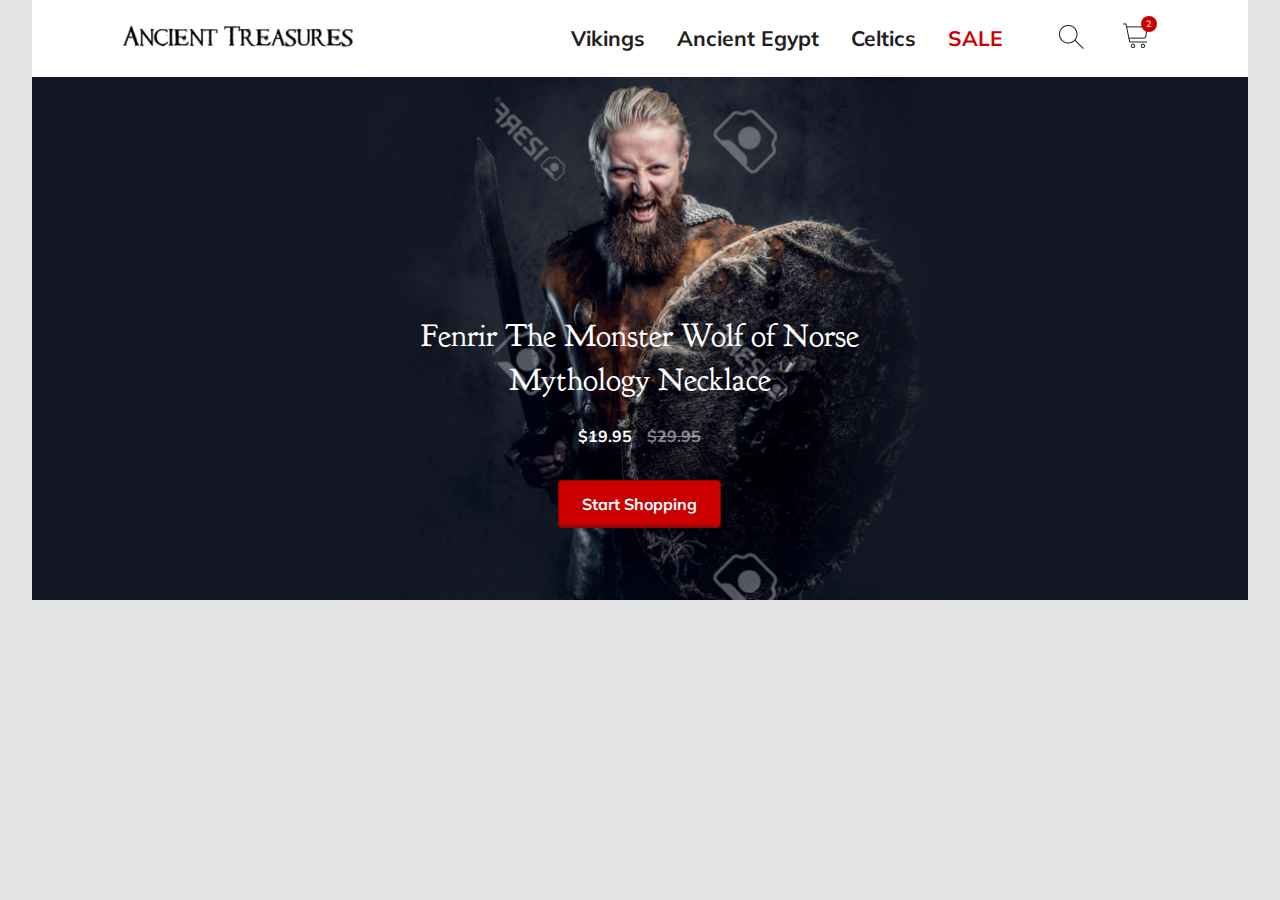
<file: Ancient Treasures/index.html>
<!DOCTYPE html>
	<html lang="en">
	<head>
		<meta charset="UTF-8">
		<meta name="viewport" content="width=device-width, initial-scale=1.0">
		<title>Ancient Treasures</title>
		<link rel="stylesheet" href="css/style.css">
		<link rel="preconnect" href="https://fonts.gstatic.com">
		<link href="https://fonts.googleapis.com/css2?family=Goudy+Bookletter+1911&family=Mulish:wght@400;700&display=swap" rel="stylesheet">
	</head>
	<body>
		<div class="wraper">
			<header class="header">
				<div class="header__body">
					<div class="menu_burger">
						<span></span>
					</div>
					<div class="header__logo">
						<a href="#">
							<img src="img/logo.png" alt="logo">
						</a>
					</div>
					<nav class="menu">
						<ul class="menu__list">
							<li class="menu__item menu__item1"><a href="#" class="menu__link">Vikings</a></li>
							<li class="menu__item menu__item2"><a href="#" class="menu__link">Ancient Egypt</a></li>
							<li class="menu__item menu__item3"><a href="#" class="menu__link">Celtics</a></li>
							<li class="menu__item menu__item4"><a href="#" class="menu__link"><span>Sale</span></a></li>
							<li class="menu__item menu__item_search" class="menu__link"><a href="search.html"> <input type="text" placeholder="Type your search" class="menu__item_input"><img src="img/search_img.png" alt="search"></a></li>
						</ul>
					</nav>
					<div class="card" id="card">
						<div class="card__body">
							<div class="card__look">
								<a href="#">
									<img src="img/card_img.png" alt="card">
								</a>
							</div>
							<div class="card__item">
								<div class="card__quantity">
									<span class="quantity">2</span>
								</div>
							</div>
						</div>
					</div>
				</div>
			</header>
			<main>
				<section>
					
					<div class="container">
						<div class="content">
							<div class="main_text">
								<h1>Fenrir The Monster Wolf of Norse Mythology Necklace</h1>
							</div>
							<div class="prices" id="prices">
								<div class="price__new" id="price__new">$19.95</div>
								<div class="price__ald" id="price__ald">$29.95</div>
							</div>
							<div class="Start_Shopping">
								<a href="#">Start Shopping</a>
							</div>
						</div>
					</div>
					
				</section>
					<section class="card__popap">
						<div class="card__popap_body">
							<div class="card__popap_container">
								<div class="card__popap_header">
									<div class="card__popap_header__text">
										Cart (<span class="quantity">2</span> items)
									</div>
									<div class="card__popap_header__close">
										<span></span>
									</div>
								</div>
								<div class="card__popap_content">
							
								</div>
								<div class="card__popap_footer">
									<div class="card__popap_footer__Subtotal">
										<div class="card__popap_footer__text">Subtotal</div>
										<div class="card__popap_footer__value">$<span class="total_value">144.95</span></div>
									</div>
									<div class="card__popap_footer__btm">
										<input type="submit" value="View cart" class="footer__View_btm"><input type="submit" value="Proceed to checkout" class="footer__PrCh_btm">
									</div>
								</div>
							</div>
						</div>
					</section>
			</main>
		</div>
		<script src="js/script.js"></script>
	</body>
	</html>
</file>
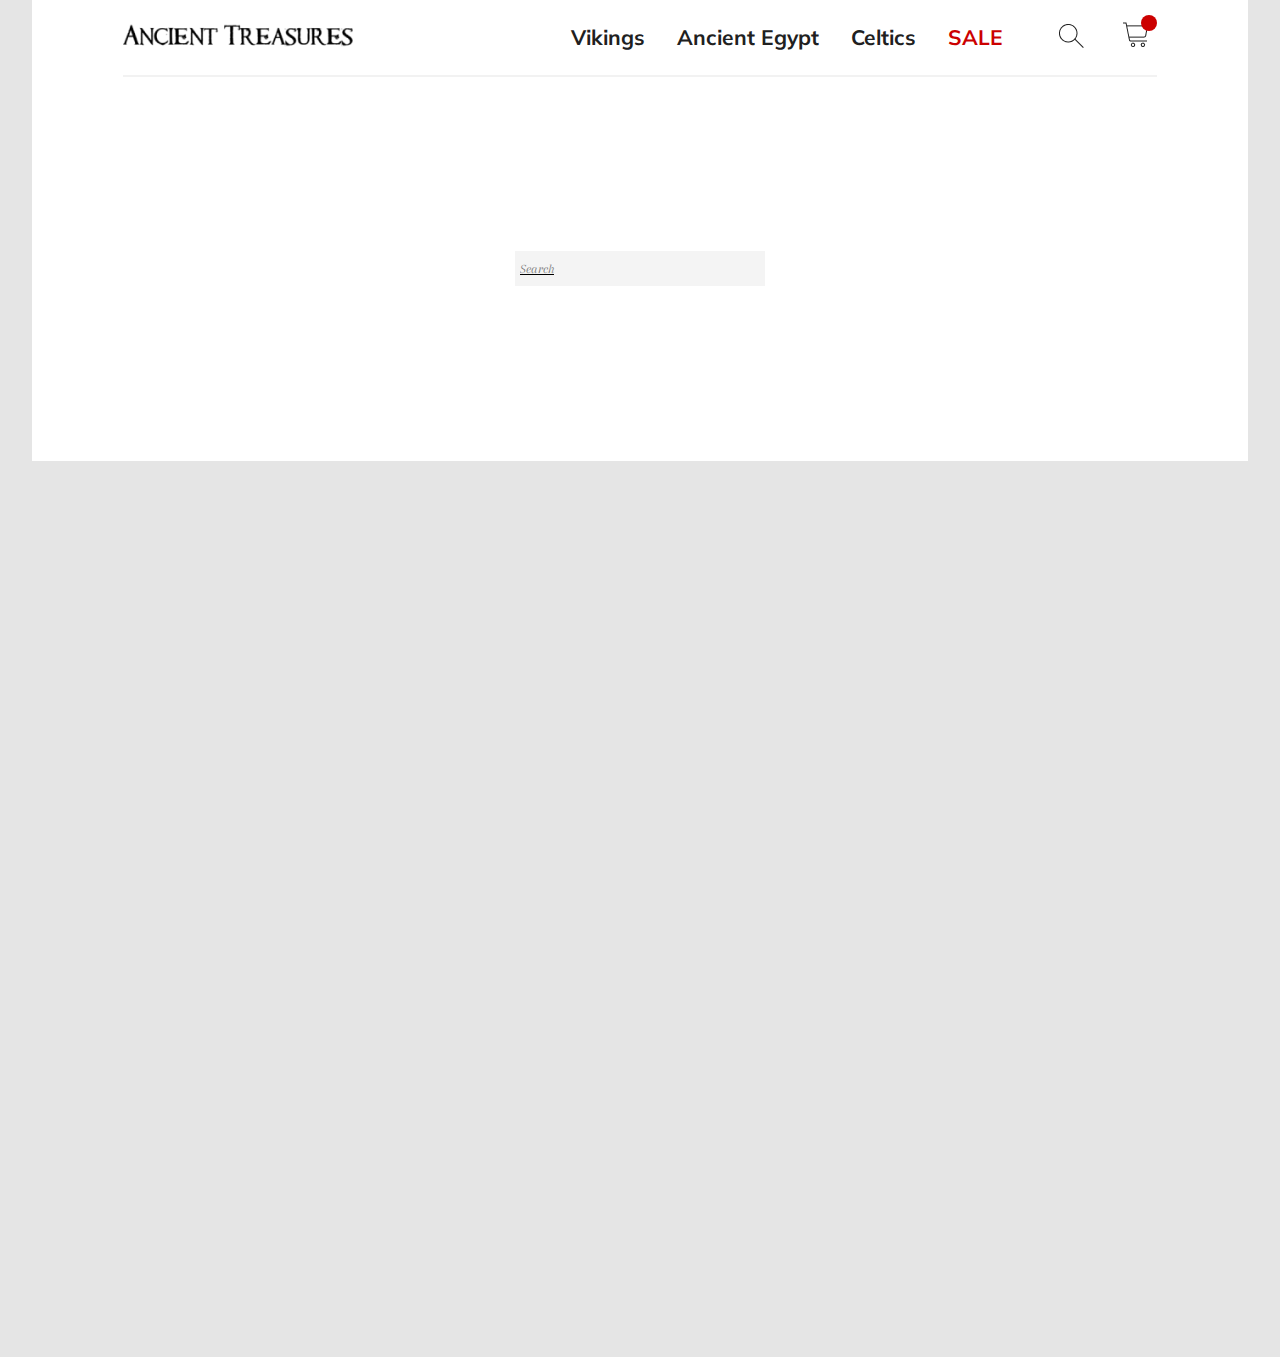
<file: Ancient Treasures/search.html>
<!DOCTYPE html>
	<html lang="en">
	<head>
		<meta charset="UTF-8">
		<meta name="viewport" content="width=device-width, initial-scale=1.0">
		<title>Search</title>
		<link rel="stylesheet" href="css/style_searh.css">
		<link rel="preconnect" href="https://fonts.gstatic.com">
		<link href="https://fonts.googleapis.com/css2?family=Goudy+Bookletter+1911&family=Mulish:wght@400;700&display=swap" rel="stylesheet">
		<link href="https://fonts.googleapis.com/css2?family=Arapey:ital@1&display=swap" rel="stylesheet">
	</head>
	<body>
		<div class="wraper">
			<header class="header">
				<div class="header__body">
					<div class="menu_burger">
						<span></span>
					</div>
					<div class="header__logo">
						<a href="index.html">
							<img src="img/logo.png" alt="logo">
						</a>
					</div>
					<nav class="menu">
						<ul class="menu__list">
							<li class="menu__item menu__item1"><a href="#" class="menu__link">Vikings</a></li>
							<li class="menu__item menu__item2"><a href="#" class="menu__link">Ancient Egypt</a></li>
							<li class="menu__item menu__item3"><a href="#" class="menu__link">Celtics</a></li>
							<li class="menu__item menu__item4"><a href="#" class="menu__link"><span>Sale</span></a></li>
							<li class="menu__item menu__item_search" class="menu__link"><a href="#"> <input type="text" placeholder="Type your search" class="menu__item_input"><img src="img/search_img.png" alt="search"></a></li>
						</ul>
					</nav>
					<div class="card" id="card">
						<div class="card__body">
							<div class="card__look">
								<a href="#">
									<img src="img/card_img.png" alt="card">
								</a>
							</div>
							<div class="card__item">
								<div class="card__quantity">
									<span class="quantity"></span>
								</div>
							</div>
						</div>
					</div>
				</div>
			</header>
			<main>
				<section>
					
					<div class="container">
						<div class="content">
							<form action="#" class="form_search">
								<input type="text" class="input_sch" placeholder="Search">
								
							</form>
						</div>
					</div>
					<ul class="gallery">
						<li class="gallery__item">
							<div class="gallery__link">
								<div class="gallery__icon"><img src="img/Rectangle 2.png" alt=""></div>
								<div class="gallery__body">
									<div class="preview__gallery">
										<a href="cards/card1.html">
										Handmade Stainless Steel Massive Wolf Chain with Odin’s Protection Charm - 50cm / 20in
										</a>
									</div>
									<div class="sale__gallery">
										$19.95    <span>$29.95</span>
									</div>
									<div class="btm__gallery">
										<input type="button" value="-" class="btm_primary_regular minus" onclick="m()">
										<input type="text" value="" class="btm_primary_regular__value">
										<input type="button" value="+" class="btm_primary_regular plus" onclick="p()">
									</div>
								</div>
							</div>
						</li><li class="gallery__item">
							<div class="gallery__link">
								<div class="gallery__icon"><img src="img/Rectangle 2.3.png" alt=""></div>
								<div class="gallery__body">
									<div class="preview__gallery">
										<a href="#">
										Handmade Massive Stainless Steel Wolf Head Necklace with Nordic Wolf Pendant - 50cm / 20in
										</a>
									</div>
									<div class="sale__gallery">
										$19.95    <span>$29.95</span>
									</div>
									<div class="btm__gallery">
										<input type="button" value="-" class="btm_primary_regular minus" onclick="m()">
										<input type="text" value="" class="btm_primary_regular__value">
										<input type="button" value="+" class="btm_primary_regular plus" onclick="p()">
									</div>
								</div>
							</div>
						</li>
						<li class="gallery__item">
							<div class="gallery__link">
								<div class="gallery__icon"><img src="img/Rectangle 2.4.png" alt=""></div>
								<div class="gallery__body">
									<div class="preview__gallery">
										<a href="#">
										Kinf Chain Wolf Head Viking Bracelet - 19cm / 7.4in
										</a>
									</div>
									<div class="sale__gallery">
										$19.95    <span>$29.95</span>
									</div>
									<div class="btm__gallery">
										<input type="button" value="-" class="btm_primary_regular minus" onclick="m()">
										<input type="text" value="" class="btm_primary_regular__value">
										<input type="button" value="+" class="btm_primary_regular plus" onclick="p()">
									</div>
								</div>
							</div>
						</li>
						
				</ul>		
				</section>
					<section class="card__popap">
						<div class="card__popap_body">
							<div class="card__popap_container">
								<div class="card__popap_header">
									<div class="card__popap_header__text">
										Cart (<span class="quantity">2</span> items)
									</div>
									<div class="card__popap_header__close">
										<span></span>
									</div>
								</div>
								<div class="card__popap_content">
							
								</div>
								<div class="card__popap_footer">
									<div class="card__popap_footer__Subtotal">
										<div class="card__popap_footer__text">Subtotal</div>
										<div class="card__popap_footer__value">$<span class="total_value">144.95</span></div>
									</div>
									<div class="card__popap_footer__btm">
										<input type="submit" value="View cart" class="footer__View_btm"><input type="submit" value="Proceed to checkout" class="footer__PrCh_btm">
									</div>
								</div>
							</div>
						</div>
					</section>
			</main>
		</div>
		<script src="js/script.js"></script>
		<script src="js/search.js"></script>
	</body>
	</html>
</file>
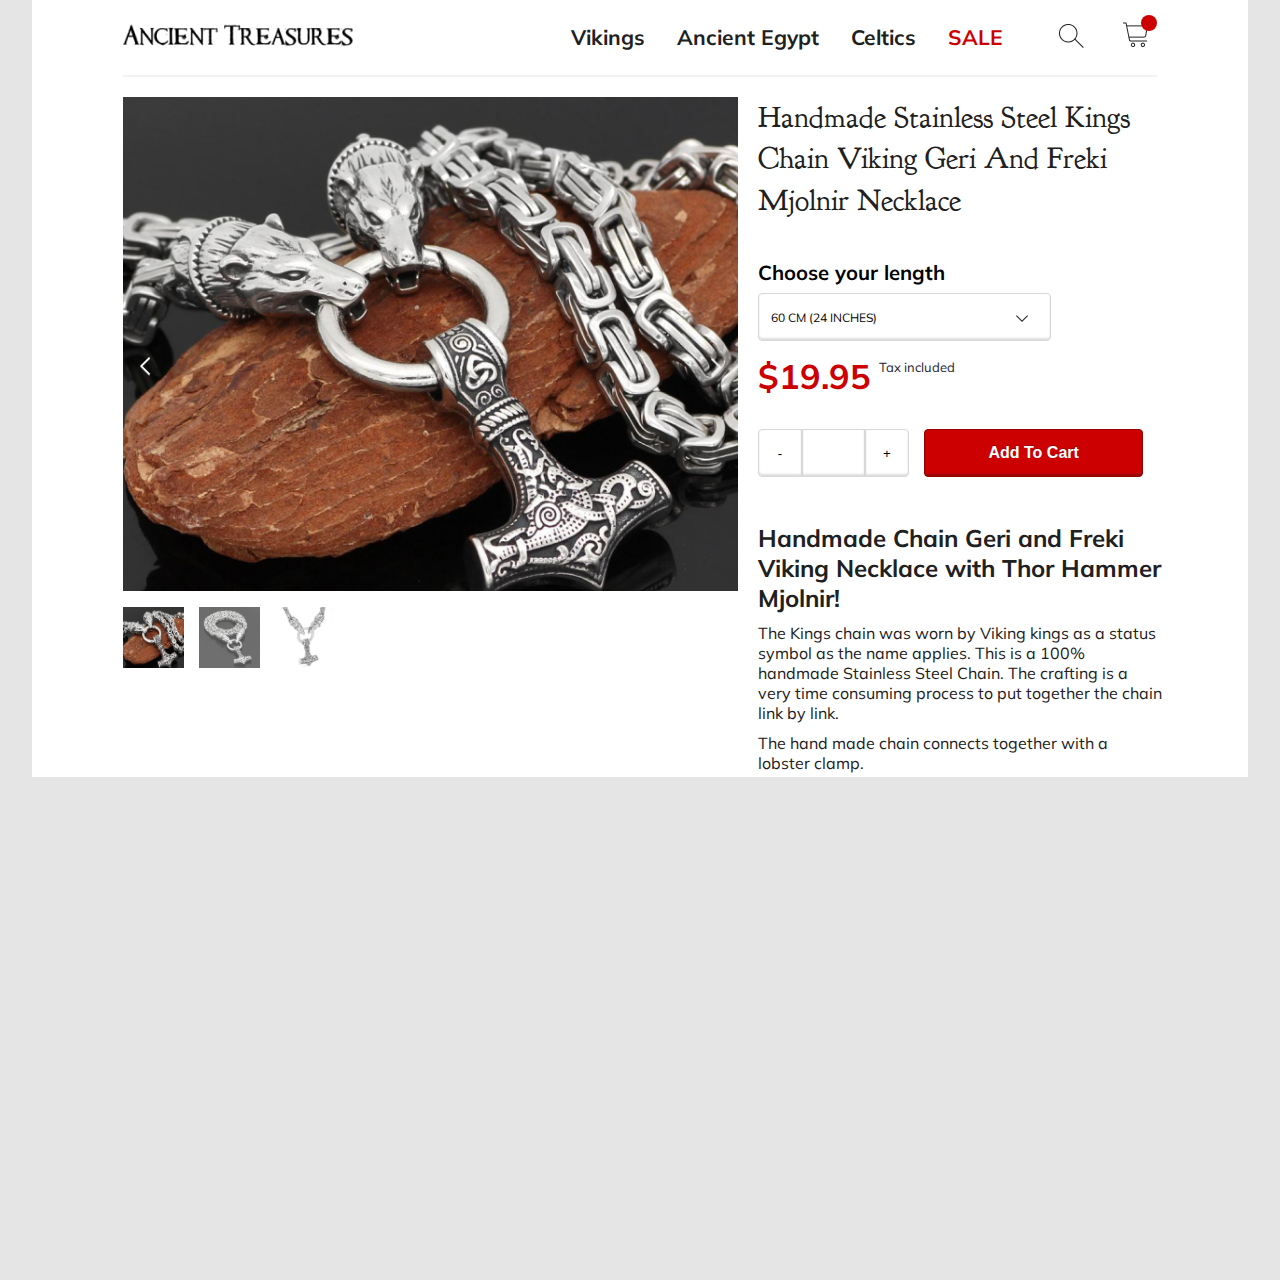
<file: Ancient Treasures/cards/card1.html>
<!DOCTYPE html>
	<html lang="en">
	<head>
		<meta charset="UTF-8">
		<meta name="viewport" content="width=device-width, initial-scale=1.0">
		<title>Search</title>
		<link rel="stylesheet" href="../css/style_card.css">
		<link rel="preconnect" href="https://fonts.gstatic.com">
		<link href="https://fonts.googleapis.com/css2?family=Goudy+Bookletter+1911&family=Mulish:wght@400;700&display=swap" rel="stylesheet">
		<link href="https://fonts.googleapis.com/css2?family=Arapey:ital@1&display=swap" rel="stylesheet">
	</head>
	<body>
		<div class="wraper">
			<header class="header">
				<div class="header__body">
					<div class="menu_burger">
						<span></span>
					</div>
					<div class="header__logo">
						<a href="../index.html">
							<img src="../img/logo.png" alt="logo">
						</a>
					</div>
					<nav class="menu">
						<ul class="menu__list">
							<li class="menu__item menu__item1"><a href="#" class="menu__link">Vikings</a></li>
							<li class="menu__item menu__item2"><a href="#" class="menu__link">Ancient Egypt</a></li>
							<li class="menu__item menu__item3"><a href="#" class="menu__link">Celtics</a></li>
							<li class="menu__item menu__item4"><a href="#" class="menu__link"><span>Sale</span></a></li>
							<li class="menu__item menu__item_search" class="menu__link"><a href="../search.html"> <input type="text" placeholder="Type your search" class="menu__item_input"><img src="../img/search_img.png" alt="search"></a></li>
						</ul>
					</nav>
					<div class="card" id="card">
						<div class="card__body">
							<div class="card__look">
								<a href="#">
									<img src="../img/card_img.png" alt="card">
								</a>
							</div>
							<div class="card__item">
								<div class="card__quantity">
									<span class="quantity"></span>
								</div>
							</div>
						</div>
					</div>
				</div>
			</header>
			<main>



				<section class="card1">
					<div class="container">
						<div class="content">
							<div class="slider">
								<div class="slider-for">
								<div class="slider__item"><img src="../img/1.png" alt=""></div>
								<div class="slider__item"><img src="../img/02.svg" alt=""></div>
								<div class="slider__item"><img src="../img/03.svg" alt=""></div>
								</div>
								<div class="slider-nav">
								<div class="slider__item"><img src="../img/1.png" alt=""></div>
								<div class="slider__item"><img src="../img/02.svg" alt=""></div>
								<div class="slider__item"><img src="../img/03.svg" alt=""></div>
								</div>
							</div>
							<div class="card1_body">
								<div class="heading">
									<h1>
										Handmade Stainless Steel Kings Chain Viking Geri And Freki Mjolnir Necklace
									</h1>
								</div>
								<div class="technical_part">
									<div class="technical_part__preview">
										<h2>Choose your length</h2>
									</div>
									<div class="technical_part__body">

										<ul class="technical_part__body_list">
											<li class="technical_part__body_item length_60">
											   <input type="radio" name="length_60" id="length_60">
											   <label for="length_60">60 CM (24 INCHES)</label>
											</li>
											<li class="technical_part__body_item length_50">
												<input type="radio" name="length_50" id="length_50">
												<label for="length_50">50 CM (20 INCHES)</label>
											</li>
											<li class="technical_part__body_item length_40">
												<input type="radio" name="length_40" id="length_40">
												<label for="length_40">40 CM (16 INCHES)</label>
											</li>
										</ul>
										<div class="technical_part__body_arrow">
											<img src="../img/arrow.png" alt="">
										</div>
									</div>
									<div class="price">
								
										<h2>$19.95</h2> <span>Tax included</span>
									</div>
									<div class="btm__card1">
										<input type="button" value="-" class="btm_primary_regular minus" onclick="m()">
										<input type="text" value="" class="btm_primary_regular__value">
										<input type="button" value="+" class="btm_primary_regular plus" onclick="p()">
										<input type="button" value="Add To Cart" class="btm_primary-accent-red">
									</div>
								</div>
								<div class="card1__preview">
									<h2>Handmade Chain Geri and Freki Viking Necklace with Thor Hammer Mjolnir!</h2>
									<p>				
										The Kings chain was worn by Viking kings as a status symbol as the name applies. This is a 100% handmade Stainless Steel Chain. The crafting is a very time consuming process to put together the chain link by link.
									</p>
									<p>
										The hand made chain connects together with a lobster clamp.
									</p>
								</div>
							</div>
						</div>
					</div> 	
				</section>



					<section class="card__popap">
						<div class="card__popap_body">
							<div class="card__popap_container">
								<div class="card__popap_header">
									<div class="card__popap_header__text">
										Cart (<span class="quantity">2</span> items)
									</div>
									<div class="card__popap_header__close">
										<span></span>
									</div>
								</div>
								<div class="card__popap_content">
							
								</div>
								<div class="card__popap_footer">
									<div class="card__popap_footer__Subtotal">
										<div class="card__popap_footer__text">Subtotal</div>
										<div class="card__popap_footer__value">$<span class="total_value">144.95</span></div>
									</div>
									<div class="card__popap_footer__btm">
										<input type="submit" value="View cart" class="footer__View_btm"><input type="submit" value="Proceed to checkout" class="footer__PrCh_btm">
									</div>
								</div>
							</div>
						</div>
					</section>
			</main>
		</div>
		<script src="https://code.jquery.com/jquery-3.4.1.min.js"></script>
		<script src="../js/slick.min.js"></script>
		<script src="../js/script.js"></script>
		<script src="../js/search.js"></script>
	</body>
	</html>
</file>
<file: Ancient Treasures/css/style.css>
*{
	box-sizing: border-box;
	margin: 0;
	padding: 0;
}
body{
	width: 100%;
	padding: 0;
	margin: auto;
	background: #E5E5E5;
	font-family: 'Mulish', sans-serif;
}
.wraper {
	width: 1366px;
	margin: auto auto;
	padding: 0;
	
}
.wraper.__popap{
	position: relative;
}
.header {
	width: 100%;
	height: calc(72px + (80 - 72) * ((100vw - 360px) / (1920 - 360)));	
	background-color: #fff;	
}
.header__body {	
	width: 1154px;
	height: 100%;
	margin: 0 auto;
	display: flex;
	flex-direction: row;
	align-items: center;
	justify-content: space-between;
}
.menu_burger {
	display: none;
}
.header__logo {
	flex-grow: 1;
}
.header__logo img{
	width:  calc(170px + (271 - 170) * ((100vw - 360px) / (1920 - 360)));
}

.menu__list {
	display: flex;
	flex-direction: row;
	justify-content: space-between;
}
.menu__item {
	margin: 0 16px;
	list-style: none;
}
.menu__item_input{
	display: none;
}
.menu__link {
	text-decoration: none;
	font-weight: bold;
	font-size: 21px;
	line-height: 26px;
	color: #202020;
}
.menu__link span{
	text-transform: uppercase;
	color: #CC0000;
}
.menu__item_search {
	width: 24px;
	height: 24px;
	margin-left: 40px;
}
.card {
	margin-left: 24px;
	position: relative;
}
.card__body {
	width: 34px;
	height: 31px;
	position: relative;
}
.card__look {
	position: relative;
	
}
.card__item {
	position: absolute;
	top: -7px;
	left: 18px;
	width: 16px;
	height: 16px;
	border-radius: 50%;
	background: #CC0000;
	z-index: 2;
	display: flex;
	align-items: center;
	justify-content: center;
}
.card__quantity {
	font-weight: normal;
	font-size: 9px;
	text-transform: uppercase;
	color: #FFFFFF;
}
main{
	 width: 100%;

}
.container {
	width: 100%;
	height: 100%;
	background: linear-gradient(to right, #131824 25.36%,  rgba(20, 25, 37, 0) 36.53% 63.47%, #131824 74.64%), url(../img/Background.png) no-repeat center;
	background-size:  auto 100%;
}
.content {	
	width: calc(320px + (563 - 320) * ((100vw - 360px) / (1920 - 360)));
	margin: 0 auto;
	padding-top: calc(244px + (232 - 244) * ((100vw - 360px) / (1920 - 360)));
	display: flex;
	flex-direction: column;
	align-items: center;
}
.main_text h1{
	font-family: 'Goudy Bookletter 1911';
	font-weight: 400;
	font-size: 32px;
	line-height: 44px;
	text-align: center;
	color: #FFFFFF;
}
.prices {
	margin-top: 24px;
	display: flex;
	justify-content: center;
	font-weight: bold;
	font-size: 16px;
	line-height: 20px;
	color: #FFFFFF;
}

.price__ald {
	opacity: 0.5;
	margin-left: 15px;
	text-decoration: line-through;
}
.Start_Shopping {
	margin-bottom: 72px;
}
.Start_Shopping a{
	text-decoration: none;
	font-weight: bold;
	font-size: 16px;
	line-height: 20px;
	color: #FFFFFF;
	text-align: center;
	text-shadow: 0px -1px 0px rgba(32, 32, 32, 0.33);
	background: #CC0000;
	display: block;
	margin-top: 34px;
	padding: 13px 22px;	
	border: 1px solid #950000;
	box-shadow: inset 0px -2px 2px rgba(32, 32, 32, 0.33);
	border-radius: 4px;
	width: 163px;
	height: 48px;

}
@media (max-width: 1440px) {
	
	.wraper {
		width: calc(360px + (1366 - 360) * ((100vw - 360px) / (1440 - 360)));
	}
	.header__body {
		width: calc(340px + (1154 - 340) * ((100vw - 360px) / (1440 - 360))) ;
	}
	
}
@media (max-width: 1024px) {
	.container{
		background: linear-gradient(to right, #131824 17%,  rgba(20, 25, 37, 0) 26% 74%, #131824 83%), url(../img/Background.png) no-repeat center;
	}
	.header__body {
		width: calc(340px + (920 - 340) * ((100vw - 360px) / (1024 - 360))) ;
	}
	.menu__item {
		margin: 0 calc(8px + (16 - 8) * ((100vw - 770px) / (1024 - 770)))   ;
	}
}
@media (max-width: 770px) {
	.container{
		background: linear-gradient(to right, #131824 5%,  rgba(20, 25, 37, 0) 15% 85%, #131824 95%), url(../img/Background.png) no-repeat center;
		background-size: cover;
	}
	.wraper{
		width: 100%;
	}

	.menu_burger{
		display: block;
		position: relative;
		z-index: 30;
		width: 32px;
		height: 24px;
		cursor: pointer;
	}
	.menu_burger span{
		position: absolute;
		top: 11px;
		left: 20px;
		width: 25px;
		height: 2px;
		background: #202020;
		transition: all 0.3s ease 0s;
	}
	.menu_burger:before,
	.menu_burger:after {
		position: absolute;
		content: '';
		width: 32px;
		height: 2px;
		left: 20px;
		background: #202020;
		transition: all 0.3s ease 0s;
	}
	.menu_burger:before{
		top: 5px;
	}
	.menu_burger:after{
		bottom: 5px;;
	}
	.header{
		position: fixed;
		width: 100%;
		height: 80px;
		left: 0;
		top: 0;
		z-index: 50;
	}
	.menu_burger.active span{
		transform: scale(0);
	}
	.menu_burger.active:before{
		transform: rotate(45deg);
		top: 11px;
	}
	.menu_burger.active:after{
		transform: rotate(-45deg);
		bottom: 11px;
	}

	.header:before{
		content: '';
		position: absolute;	
		background-color: #fff;	
		top: 0;
		left: 0;
		width: 100%;
		height: 100%;
		z-index: 2;
	}
	.header__logo, .card {
		z-index: 20;
	}
	.header__body{
		width: calc(100vw - 24px);
	}
	.menu{
		position: fixed;
		z-index: 25;
		top: -100%;
		left: 0;
		width: 100%;
		height: 100%;
		padding-top:80px ;
		overflow-y: scroll;
		background: #131824;
		transition: all 0.5s ease 0s;
	}
	.menu.active{
		top: 0;
		transition: all 0.5s ease 0s;
	}
	.menu__list{
		width: 100%;
		height: 100%;
		flex-direction: column;
		justify-content: start;
		align-items: start;
		padding: 0 20px;
	}
	.menu__item {
		margin: 0;
		width: 100%;
		height: 50px;
		border-bottom: 1px solid rgba(255, 255, 255, 0.2);
		padding: 15px 0;
	}
	.menu__item1{
		order: 2;
	}
	.menu__item2{
		order: 3;
	}
	.menu__item3{
		order: 3;
	}
	.menu__item4{
		order: 4;
	}
	.menu__item_search{
		order: 1;
		margin: 0;
	}
	.menu__item_search a{
		display: flex;
		text-decoration: none;
	}
	.menu__item_search img{
		content: url("../img/Group 23.png");
	}
	.menu__item_input{
		display: block;
		flex-grow: 1;
		border: none;
		background: inherit;
		color: #fff;
	}
	.menu__item_input:-moz-placeholder{
		font-weight: bold;
		font-size: 16px;
		line-height: 20px;
		color: #FFFFFF;
		opacity: 0.33;
	}
	.menu__item_input::-webkit-input-placeholder{
		font-weight: bold;
		font-size: 16px;
		line-height: 20px;
		color: #FFFFFF;
		opacity: 0.33;
	}
	.menu__item_input:focus {  
    outline: none;
	}
	.menu__link {
		color: #FFFFFF;
	}
	.header__logo {
		flex-grow: 0;
	}
	.card{
		margin: 0;
	}

	body.lock{
		overflow: hidden;
	}
	main {
		position: relative;
		padding-top: calc(72px + (80 - 72) * ((100vw - 360px) / (770 - 360))) ;
	}
}

@media (max-width: 425px) {
.container{
		background: rgba(32, 32, 32, 0.75), url(../img/Background.png) no-repeat center;
	}
}
.container.lock{	
	overflow: hidden;
}
.card__popap{
	display: none;
}
.card__popap._action{
	display: block;
	overflow: auto;
}
.card__popap_body{
	position: absolute;
	width: 100%;
	height: 100%;
	top: 0;
	left: 0;
	z-index: 55;
	background: rgba(19, 24, 36, 0.8);
}
.card__popap_container{
	position: absolute;
	top: 0;
	right: 0;
	width: 360px;
	height: 600px;
	background: #fff;
	display: flex;
	flex-direction: column;
}
.card__popap_header {
	position: relative;
	top: 0;
	right: 0;
	z-index: 60;
	width: 100%;
	flex-basis: 53px;
	background: rgba(32, 32, 32, 0.05);
	display: flex;
	align-items: center;
	justify-content: space-between;
	padding: 0 18px;
}
.card__popap_header__text {
	font-weight: bold;
	font-size: 13px;
	line-height: 16px;
	text-transform: uppercase;
	color: #B4B4B4;
}
.card__popap_header__close {
	width: 24px;
	height: 24px;
	position: relative;
	cursor: pointer;
}
.card__popap_header__close:before,
.card__popap_header__close:after{
	content: '';
	position: absolute;
	top: 12px;
	background: #202020;
	width: 100%;
	height: 2px;
}
.card__popap_header__close:before{
	transform: rotate(-45deg);
}
.card__popap_header__close:after{
	transform: rotate(45deg);
}
.card__popap_content {
	position: relative;
	z-index: 55;
	flex-grow: 1;
	overflow: auto;
}
.card__popap_footer {
	position: relative;
	bottom: 0;
	right: 0;
	z-index: 60;
	width: 100%;
	
	flex-basis: 115px;
	background: rgba(32, 32, 32, 0.05);
	display: flex;
	flex-direction: column;
	justify-content: space-between;
	padding: 15px 18px;
}
.card__popap_footer__Subtotal {
	font-weight: bold;
	font-size: 16px;
	line-height: 20px;
	color: #202020;
	text-shadow: 0px 1px 0px rgba(255, 255, 255, 0.33);
	display: flex;
	justify-content: space-between;
	align-items: center;
}

.card__popap_footer__btm {
	display: flex;
	justify-content: space-between;
}
.footer__View_btm {
	width: 119px;
	height: 48px;
	background: #FFFFFF;
	border: 1px solid #202020;
	box-sizing: border-box;
	border-radius: 4px;
	font-weight: bold;
	font-size: 16px;
	line-height: 20px;
	color: #202020;
	font-style: normal;
}
.footer__PrCh_btm {
	width: 190px;
	visibility: height: 48px;
	background: #CC0000;
	border: 1px solid #950000;
	box-sizing: border-box;
	box-shadow: inset 0px -2px 2px rgba(32, 32, 32, 0.33);
	border-radius: 4px;
	font-weight: bold;
	font-size: 16px;
	line-height: 20px;
	color: #FFFFFF;
	font-style: normal;
	text-shadow: 0px -1px 0px rgba(32, 32, 32, 0.33);
}
</file>
<file: Ancient Treasures/css/style_searh.css>
*{
	box-sizing: border-box;
	margin: 0;
	padding: 0;
}
body{
	width: 100%;
	padding: 0;
	margin: auto;
	background: #E5E5E5;
	font-family: 'Mulish', sans-serif;
}
.wraper {
	width: 1366px;
	margin: auto auto;
	padding: 0;
	
}
.wraper.__popap{
	position: relative;
}
.header {
	width: 100%;
	height: calc(72px + (80 - 72) * ((100vw - 360px) / (1920 - 360)));	
	background-color: #fff;	
	
}
.header__body {	
	width: 1154px;
	height: 100%;
	margin: 0 auto;
	display: flex;
	flex-direction: row;
	align-items: center;
	justify-content: space-between;
	border-bottom: 2px solid rgba(0,0,0,0.05);
}
.menu_burger {
	display: none;
}
.header__logo {
	flex-grow: 1;
}
.header__logo img{
	width:  calc(170px + (271 - 170) * ((100vw - 360px) / (1920 - 360)));
}

.menu__list {
	display: flex;
	flex-direction: row;
	justify-content: space-between;
}
.menu__item {
	margin: 0 16px;
	list-style: none;
}
.menu__item_input{
	display: none;
}
.menu__link {
	text-decoration: none;
	font-weight: bold;
	font-size: 21px;
	line-height: 26px;
	color: #202020;
}
.menu__link span{
	text-transform: uppercase;
	color: #CC0000;
}
.menu__item_search {
	width: 24px;
	height: 24px;
	margin-left: 40px;
}
.card {
	margin-left: 24px;
	position: relative;
}
.card__body {
	width: 34px;
	height: 31px;
	position: relative;
}
.card__look {
	position: relative;
	
}
.card__item {
	position: absolute;
	top: -7px;
	left: 18px;
	width: 16px;
	height: 16px;
	border-radius: 50%;
	background: #CC0000;
	z-index: 2;
	display: flex;
	align-items: center;
	justify-content: center;
}
.card__quantity {
	font-weight: normal;
	font-size: 9px;
	text-transform: uppercase;
	color: #FFFFFF;
}
main{
	 width: 100%;
	 height: 100vw;

}
.container {
	width: 100%;
	height: 30vw;
	background: #fff;
}
.content {
	height: 100%;
	display: flex;
	align-items: center;
	justify-content: center;	

}
.form_search{
	display: flex;
	align-items: center;
}
.input_sch {
	width: 250px;
	height: 35px;
	background: rgba(32, 32, 32, 0.05);
	border: none;
	padding-left: 5px;
	text-decoration: underline;
	font-style: italic;
	font-family: 'Arapey', serif;
}
.input_sch:focus {  
    outline: none;
}

.gallery {
	display: flex;
	flex-wrap: wrap;
}
.gallery__item {
	display: block;
	position: relative;
	z-index: 65;
}
.gallery li{
	display: none;
	list-style: none;
}
.gallery li.hide {
	display: block;
}
.gallery__link {
	width: 360px;
	height: 176px;
	border: 1px solid rgba(32, 32, 32, 0.05);
	display: flex;
	align-items: start;
	justify-content: space-between;
	padding: 16px 28px 16px 18px;
	background: #fff;
}
.gallery__icon {
	margin-right: 16px;
	transition: all 0.5s ease 0s;
}
.gallery__icon :hover{
	transition: all 10s ease 0s;
	width: 67px;
}
.gallery__body {
	font-style: normal;
	font-weight: bold;
	font-size: 13px;
	line-height: 20px;
	text-shadow: 0px 1px 0px rgba(255, 255, 255, 0.33);
	display: flex;
	flex-direction: column;
	justify-content: space-between;
	height: 100%;
}
.preview__gallery a{
	text-decoration: none;
	color: #202020;
}
.sale__gallery {
	color: #CC0000;
}
.sale__gallery span{
	color: #202020;
	opacity: 0.5;
	margin-left: 15px;
	text-decoration: line-through;
}
.btm__gallery{
	position: relative;
	z-index: 70;
	display: flex;
	justify-content: start;
	font-size: 13px;
}
.btm__gallery input:focus{
	outline: none;
}
.btm_primary_regular {
	width: 32px;
	height: 32px;
	background: #FFFFFF;
	border: 1px solid #D8D8D8;
	box-sizing: border-box;
	box-shadow: inset 0px -2px 2px rgba(0, 0, 0, 0.13);
}
.minus {
	border-radius: 4px 0px 0px 4px;
}
.btm_primary_regular__value {
	text-align: center;
	width: 61px;
	height: 32px;
	background: #FFFFFF;
	border: 1px solid #D8D8D8;
	box-sizing: border-box;
	box-shadow: inset 0px -2px 2px rgba(0, 0, 0, 0.13);	
}
.plus {
	border-radius: 0px 4px 4px 0px;
}

@media (max-width: 1440px) {
	
	.wraper {
		width: calc(360px + (1366 - 360) * ((100vw - 360px) / (1440 - 360)));
	}
	.header__body {
		width: calc(340px + (1154 - 340) * ((100vw - 360px) / (1440 - 360))) ;
	}
	
}
@media (max-width: 1024px) {
	.container{
		
	}
	.header__body {
		width: calc(340px + (920 - 340) * ((100vw - 360px) / (1024 - 360))) ;
	}
	.menu__item {
		margin: 0 calc(8px + (16 - 8) * ((100vw - 770px) / (1024 - 770)))   ;
	}
}
@media (max-width: 770px) {
	.container{
		
	}
	.wraper{
		width: 100%;
	}

	.menu_burger{
		display: block;
		position: relative;
		z-index: 30;
		width: 32px;
		height: 24px;
		cursor: pointer;
	}
	.menu_burger span{
		position: absolute;
		top: 11px;
		left: 20px;
		width: 25px;
		height: 2px;
		background: #202020;
		transition: all 0.3s ease 0s;
	}
	.menu_burger:before,
	.menu_burger:after {
		position: absolute;
		content: '';
		width: 32px;
		height: 2px;
		left: 20px;
		background: #202020;
		transition: all 0.3s ease 0s;
	}
	.menu_burger:before{
		top: 5px;
	}
	.menu_burger:after{
		bottom: 5px;;
	}
	.header{
		position: fixed;
		width: 100%;
		height: 80px;
		left: 0;
		top: 0;
		z-index: 50;
	}
	.menu_burger.active span{
		transform: scale(0);
	}
	.menu_burger.active:before{
		transform: rotate(45deg);
		top: 11px;
	}
	.menu_burger.active:after{
		transform: rotate(-45deg);
		bottom: 11px;
	}

	.header:before{
		content: '';
		position: absolute;	
		background-color: #fff;	
		top: 0;
		left: 0;
		width: 100%;
		height: 100%;
		z-index: 2;
	}
	.header__logo, .card {
		z-index: 20;
	}
	.header__body{
		width: calc(100vw - 24px);
	}
	.menu{
		position: fixed;
		z-index: 25;
		top: -100%;
		left: 0;
		width: 100%;
		height: 100%;
		padding-top:80px ;
		overflow-y: scroll;
		background: #131824;
		transition: all 0.5s ease 0s;
	}
	.menu.active{
		top: 0;
		transition: all 0.5s ease 0s;
	}
	.menu__list{
		width: 100%;
		height: 100%;
		flex-direction: column;
		justify-content: start;
		align-items: start;
		padding: 0 20px;
	}
	.menu__item {
		margin: 0;
		width: 100%;
		height: 50px;
		border-bottom: 1px solid rgba(255, 255, 255, 0.2);
		padding: 15px 0;
	}
	.menu__item1{
		order: 2;
	}
	.menu__item2{
		order: 3;
	}
	.menu__item3{
		order: 3;
	}
	.menu__item4{
		order: 4;
	}
	.menu__item_search{
		order: 1;
		margin: 0;
	}
	.menu__item_search a{
		display: flex;
		text-decoration: none;
	}
	.menu__item_search img{
		content: url("../img/Group 23.png");
	}
	.menu__item_input{
		display: block;
		flex-grow: 1;
		border: none;
		background: inherit;
		color: #fff;
	}
	.menu__item_input:-moz-placeholder{
		font-weight: bold;
		font-size: 16px;
		line-height: 20px;
		color: #FFFFFF;
		opacity: 0.33;
	}
	.menu__item_input::-webkit-input-placeholder{
		font-weight: bold;
		font-size: 16px;
		line-height: 20px;
		color: #FFFFFF;
		opacity: 0.33;
	}
	.menu__item_input:focus {  
    outline: none;
	}
	.menu__link {
		color: #FFFFFF;
	}
	.header__logo {
		flex-grow: 0;
	}
	.card{
		margin: 0;
	}

	body.lock{
		overflow: hidden;
	}
	main {
		position: relative;
		padding-top: calc(72px + (80 - 72) * ((100vw - 360px) / (770 - 360))) ;
	}
}

@media (max-width: 425px) {
.container{

}
}
.container.lock{	
	overflow: hidden;
}
.card__popap{
	display: none;
}
.card__popap._action{
	display: block;
	overflow: auto;
}
.card__popap_body{
	position: absolute;
	width: 100%;
	height: 100%;
	top: 0;
	left: 0;
	z-index: 55;
	background: rgba(19, 24, 36, 0.8);
}
.card__popap_container{
	position: absolute;
	top: 0;
	right: 0;
	width: 360px;
	height: 600px;
	background: #fff;
	display: flex;
	flex-direction: column;
}
.card__popap_header {
	position: relative;
	top: 0;
	right: 0;
	z-index: 60;
	width: 100%;
	flex-basis: 53px;
	background: rgba(32, 32, 32, 0.05);
	display: flex;
	align-items: center;
	justify-content: space-between;
	padding: 0 18px;
}
.card__popap_header__text {
	font-weight: bold;
	font-size: 13px;
	line-height: 16px;
	text-transform: uppercase;
	color: #B4B4B4;
}
.card__popap_header__close {
	width: 24px;
	height: 24px;
	position: relative;
	cursor: pointer;
}
.card__popap_header__close:before,
.card__popap_header__close:after{
	content: '';
	position: absolute;
	top: 12px;
	background: #202020;
	width: 100%;
	height: 2px;
}
.card__popap_header__close:before{
	transform: rotate(-45deg);
}
.card__popap_header__close:after{
	transform: rotate(45deg);
}
.card__popap_content {
	position: relative;
	z-index: 55;
	flex-grow: 1;
	overflow: auto;
}
.card__popap_footer {
	position: relative;
	bottom: 0;
	right: 0;
	z-index: 60;
	width: 100%;
	
	flex-basis: 115px;
	background: rgba(32, 32, 32, 0.05);
	display: flex;
	flex-direction: column;
	justify-content: space-between;
	padding: 15px 18px;
}
.card__popap_footer__Subtotal {
	font-weight: bold;
	font-size: 16px;
	line-height: 20px;
	color: #202020;
	text-shadow: 0px 1px 0px rgba(255, 255, 255, 0.33);
	display: flex;
	justify-content: space-between;
	align-items: center;
}

.card__popap_footer__btm {
	display: flex;
	justify-content: space-between;
}
.footer__View_btm {
	width: 119px;
	height: 48px;
	background: #FFFFFF;
	border: 1px solid #202020;
	box-sizing: border-box;
	border-radius: 4px;
	font-weight: bold;
	font-size: 16px;
	line-height: 20px;
	color: #202020;
	font-style: normal;
}
.footer__PrCh_btm {
	width: 190px;
	visibility: height: 48px;
	background: #CC0000;
	border: 1px solid #950000;
	box-sizing: border-box;
	box-shadow: inset 0px -2px 2px rgba(32, 32, 32, 0.33);
	border-radius: 4px;
	font-weight: bold;
	font-size: 16px;
	line-height: 20px;
	color: #FFFFFF;
	font-style: normal;
	text-shadow: 0px -1px 0px rgba(32, 32, 32, 0.33);
}
</file>
<file: Ancient Treasures/css/style_card.css>
*{
	box-sizing: border-box;
	margin: 0;
	padding: 0;
}
body{
	width: 100%;
	height: 100vw;
	padding: 0;
	margin: auto;
	background: #E5E5E5;
	font-family: 'Mulish', sans-serif;
}
.wraper {
	width: 1366px;
	margin: auto auto;
	padding: 0;
	
}
.wraper.__popap{
	position: relative;
}
.header {
	width: 100%;
	height: calc(72px + (80 - 72) * ((100vw - 360px) / (1920 - 360)));	
	background-color: #fff;	
	
}
.header__body {	
	width: 1154px;
	height: 100%;
	margin: 0 auto;
	display: flex;
	flex-direction: row;
	align-items: center;
	justify-content: space-between;
	border-bottom: 2px solid rgba(0,0,0,0.05);
}
.menu_burger {
	display: none;
}
.header__logo {
	flex-grow: 1;
}
.header__logo img{
	width:  calc(170px + (271 - 170) * ((100vw - 360px) / (1920 - 360)));
}

.menu__list {
	display: flex;
	flex-direction: row;
	justify-content: space-between;
}
.menu__item {
	margin: 0 16px;
	list-style: none;
}
.menu__item_input{
	display: none;
}
.menu__link {
	text-decoration: none;
	font-weight: bold;
	font-size: 21px;
	line-height: 26px;
	color: #202020;
}
.menu__link span{
	text-transform: uppercase;
	color: #CC0000;
}
.menu__item_search {
	width: 24px;
	height: 24px;
	margin-left: 40px;
}
.card {
	margin-left: 24px;
	position: relative;
}
.card__body {
	width: 34px;
	height: 31px;
	position: relative;
}
.card__look {
	position: relative;
	
}
.card__item {
	position: absolute;
	top: -7px;
	left: 18px;
	width: 16px;
	height: 16px;
	border-radius: 50%;
	background: #CC0000;
	z-index: 2;
	display: flex;
	align-items: center;
	justify-content: center;
}
.card__quantity {
	font-weight: normal;
	font-size: 9px;
	text-transform: uppercase;
	color: #FFFFFF;
}
main{
	 width: 100%;
}
.container {
	width: 100%;
	height: 700px;
	padding-top: 20px;
	background: #fff;
}
.content {
	width: 1154px;
	margin: 0 auto;
	height: 100%;
	display: flex;
}
.slider {
	margin-right: 20px;
	width: 659px;
	display: flex;
	flex-direction: column;
	justify-content: start;
	align-items: start;
}
.slider *{
	border: none;
}
.slider *:focus{
	outline: none;
}
.slick-list {
	overflow: hidden;
}
.slider-nav .slick-track {
	display: flex;
	flex-direction: row;
	justify-content: start;
}
.slider-for .slick-track {
	display: flex;
	flex-direction: row;
	justify-content: start;
}
.slider-nav .slider__item img{
	width: 64px;
	height: 64px;
	margin-right: 16px;
}
.slider-for .slider__item {
	width: 659px;
}
.slider-for .slider__item img{
	width: 659px;
	height: 524px;	
}
.slider-for{
	position: relative;
	overflow: hidden;
	width: 660px;
	height: 524px;
	background: #E5E5E5;
	margin-bottom: 16px;
}
.slick-arrow{
	font-size: 0;
	position: absolute;
	top: 50%;
	z-index: 100;
	width: 48px;
	height: 48px;
	display: flex;
	justify-content: center;
	align-items: center;

}
.slick-prev{
	left: 0;
	background: url(../img/arrow_slider.png) 50%  no-repeat;
}
.slick-next {
	right: 0;
	transform: rotate(180deg);
	background: url(../img/arrow_slider.png) 50% no-repeat;
}


.heading h1{
	width: 465px;
	margin-bottom: 38px;	
	font-family: 'Goudy Bookletter 1911';
	font-weight: normal;
	font-size: 32px;
	line-height: 44px;
	color: #202020;
}

.technical_part__preview h2{
	margin-bottom: 8px;
	font-family: Mulish;
	font-weight: bold;
	font-size: 21px;
	line-height: 26px;
	color: #000000;
}
.technical_part__body {
	display: flex;
	flex-direction: row;
	justify-content: space-between;
	align-items: flex-start;
	padding: 16px 12px;
	width: 293px;
	height: 48px;
	background: #FFFFFF;
	border: 1px solid #D8D8D8;
	box-shadow: inset 0px -2px 2px rgba(0, 0, 0, 0.13);
	border-radius: 4px;
	overflow: hidden;
}
.technical_part__body_list{
	display: flex;
	flex-direction: column;
}
.technical_part__body_item input{
	position: absolute;
	opacity: 0;
}
.length_60{
	order: 2;
}
.length_50{
	order: 2;
}

.length_40{
	order: 2;
}
.technical_part__body_item{
	position: relative;
	display: block;
	margin-bottom: 20px;
	list-style: none;
	font-weight: 400;
	font-size: 12px;
	line-height: 15px;
	text-transform: uppercase;
	color: #000000;
	text-shadow: 0px 1px 0px rgba(255, 255, 255, 0.33);
}

.technical_part__body_arrow {	
	height: 16px;
	width: 32px;
	display: flex;
	justify-content: center;
	align-items: center;

}
.technical_part__body_arrow.open{
	transform: rotate(180deg);
}
.technical_part__body.open {
	height: 108px;
}
.price{
	margin: 18px 0 34px;
	display: flex;
	justify-content: start;
}
.price h2{	
	font-weight: bold;
	font-size: 36px;
	line-height: 38px;
	color: #CC0000;
	margin-right: 8px;
}
.price span {
	font-weight: 400;
	font-size: 13px;
	color: #232231;
}
.btm__card1 {
	margin-bottom: 46px;
	display: flex;
	justify-content: start;
	font-size: 13px;
}
.btm__card1 input:focus{
	outline: none;
}
.btm_primary_regular {
	width: 44px;
	height: 48px;
	background: #FFFFFF;
	border: 1px solid #D8D8D8;
	box-sizing: border-box;
	box-shadow: inset 0px -2px 2px rgba(0, 0, 0, 0.13);
}
.minus {
	border-radius: 4px 0px 0px 4px;
}
.btm_primary_regular__value {
	text-align: center;
	width: 63px;
	height: 48px;
	background: #FFFFFF;
	border: 1px solid #D8D8D8;
	box-sizing: border-box;
	box-shadow: inset 0px -2px 2px rgba(0, 0, 0, 0.13);	
}
.plus {
	border-radius: 0px 4px 4px 0px;
}
.btm_primary-accent-red {
	width: 262px;
	height: 48px;
	margin-left: 15px;
	background: #CC0000;
	border: 1px solid #950000;
	box-sizing: border-box;
	box-shadow: inset 0px -2px 2px rgba(32, 32, 32, 0.33);
	border-radius: 4px;
	font-weight: bold;
	font-size: 16px;
	line-height: 20px;
	display: flex;
	align-items: center;
	justify-content: center;
	color: #FFFFFF;
	text-shadow: 0px -1px 0px rgba(32, 32, 32, 0.33);

}
.card1__preview {
	font-weight: 400;
	font-size: 16px;
	color: #202020;
}
.card1__preview h2{
	font-weight: 700;
	margin-bottom: 10px;
}
.card1__preview p{
	margin-bottom: 10px;
}

@media (max-width: 1440px) {
	
	.wraper {
		width: calc(360px + (1366 - 360) * ((100vw - 360px) / (1440 - 360)));
	}
	.header__body {
		width: calc(340px + (1154 - 340) * ((100vw - 360px) / (1440 - 360))) ;
	}
	.content {
		width: calc(340px + (1154 - 340) * ((100vw - 360px) / (1440 - 360))) ;
	}
	.slider {
		width: calc(360px + (659 - 360) * ((100vw - 360px) / (1440 - 360))) ;
	}
	.slider-for .slider__item {
		width: calc(360px + (659 - 360) * ((100vw - 360px) / (1440 - 360))) ;
	}
	.slider-for .slider__item img{
		width: calc(360px + (659 - 360) * ((100vw - 360px) / (1440 - 360))) ;
		height: calc(324px + (524 - 324) * ((100vw - 360px) / (1440 - 360)));
	}
	.slider-for{
		width: calc(360px + (659 - 360) * ((100vw - 360px) / (1440 - 360))) ;
		height: calc(324px + (524 - 324) * ((100vw - 360px) / (1440 - 360)));
	}
	.slider-nav .slider__item img{
		width: calc(44px + (64 - 44) * ((100vw - 360px) / (1440 - 360))) ;
		height: calc(44px + (64 - 44) * ((100vw - 360px) / (1440 - 360)));
		margin-right: calc(8px + (16 - 8) * ((100vw - 360px) / (1440 - 360)));
	}
	.slick-arrow {
		width: calc(30px + (48 - 30) * ((100vw - 360px) / (1440 - 360))) ;
		height: calc(30px + (48 - 30) * ((100vw - 360px) / (1440 - 360)));
	}

	.heading h1{
		width: calc(318px + (465 - 318) * ((100vw - 360px) / (1440 - 360))) ;
		font-size: calc(21px + (32 - 21) * ((100vw - 360px) / (1440 - 360)));
		line-height: calc(29px + (44 - 29) * ((100vw - 360px) / (1440 - 360)));
	}

	.technical_part__preview h2{
		font-size: calc(16px + (21 - 16) * ((100vw - 360px) / (1440 - 360)));
		line-height: calc(20px + (26 - 20) * ((100vw - 360px) / (1440 - 360)));
	}
	.price h2{	
		font-size: calc(24px + (36 - 24) * ((100vw - 360px) / (1440 - 360)));
		line-height: calc(25px + (38 - 25) * ((100vw - 360px) / (1440 - 360)));
	}
	.btm_primary-accent-red {
		width: calc(158px + (262 - 158) * ((100vw - 360px) / (1920 - 360))) ;
	}
	.card1__preview {
		width: calc(318px + (465 - 318) * ((100vw - 360px) / (1920 - 360)));
	}

}
@media (max-width: 1024px) {
	
	.header__body {
		width: calc(340px + (920 - 340) * ((100vw - 360px) / (1024 - 360))) ;
	}
	.container {
		height: 100%;
	}
	.content {
		width: calc(340px + (920 - 340) * ((100vw - 360px) / (1024 - 360))) ;
	}
	.menu__item {
		margin: 0 calc(8px + (16 - 8) * ((100vw - 770px) / (1024 - 770)))   ;
	}
	.slider {
		width: calc(360px + (520 - 360) * ((100vw - 360px) / (1024 - 360))) ;
	}
	.slider-for .slider__item {
		width: calc(360px + (520 - 360) * ((100vw - 360px) / (1024 - 360))) ;
	}
	.slider-for .slider__item img{
		width: calc(360px + (520 - 360) * ((100vw - 360px) / (1024 - 360))) ;
		height: calc(324px + (414 - 324) * ((100vw - 360px) / (1024 - 360)));
	}
	.slider-for{
		width: calc(360px + (520 - 360) * ((100vw - 360px) / (1024 - 360))) ;
		height: calc(324px + (414 - 324) * ((100vw - 360px) / (1024 - 360)));
	}
	.card1_body {
		width: calc(calc(340px + (920 - 340) * ((100vw - 360px) / (1024 - 360))) - calc(360px + (520 - 360) * ((100vw - 360px) / (1024 - 360))));
	}
	.heading h1{
		width: 98% ;
	}
	.technical_part__body {
		width: 95%;
	}
	.card1__preview {
		width:98%;
	}
}
@media (max-width: 770px) {
	
	.wraper{
		width: 100%;
	}

	.menu_burger{
		display: block;
		position: relative;
		z-index: 30;
		width: 32px;
		height: 24px;
		cursor: pointer;
	}
	.menu_burger span{
		position: absolute;
		top: 11px;
		left: 20px;
		width: 25px;
		height: 2px;
		background: #202020;
		transition: all 0.3s ease 0s;
	}
	.menu_burger:before,
	.menu_burger:after {
		position: absolute;
		content: '';
		width: 32px;
		height: 2px;
		left: 20px;
		background: #202020;
		transition: all 0.3s ease 0s;
	}
	.menu_burger:before{
		top: 5px;
	}
	.menu_burger:after{
		bottom: 5px;;
	}
	.header{
		position: fixed;
		width: 100%;
		height: 80px;
		left: 0;
		top: 0;
		z-index: 50;
	}
	.menu_burger.active span{
		transform: scale(0);
	}
	.menu_burger.active:before{
		transform: rotate(45deg);
		top: 11px;
	}
	.menu_burger.active:after{
		transform: rotate(-45deg);
		bottom: 11px;
	}

	.header:before{
		content: '';
		position: absolute;	
		background-color: #fff;	
		top: 0;
		left: 0;
		width: 100%;
		height: 100%;
		z-index: 2;
	}
	.header__logo, .card {
		z-index: 20;
	}
	.header__body{
		width: calc(100vw - 24px);
	}
	.menu{
		position: fixed;
		z-index: 25;
		top: -100%;
		left: 0;
		width: 100%;
		height: 100%;
		padding-top:80px ;
		overflow-y: scroll;
		background: #131824;
		transition: all 0.5s ease 0s;
	}
	.menu.active{
		top: 0;
		transition: all 0.5s ease 0s;
	}
	.menu__list{
		width: 100%;
		height: 100%;
		flex-direction: column;
		justify-content: start;
		align-items: start;
		padding: 0 20px;
	}
	.menu__item {
		margin: 0;
		width: 100%;
		height: 50px;
		border-bottom: 1px solid rgba(255, 255, 255, 0.2);
		padding: 15px 0;
	}
	.menu__item1{
		order: 2;
	}
	.menu__item2{
		order: 3;
	}
	.menu__item3{
		order: 3;
	}
	.menu__item4{
		order: 4;
	}
	.menu__item_search{
		order: 1;
		margin: 0;
	}
	.menu__item_search a{
		display: flex;
		text-decoration: none;
	}
	.menu__item_search img{
		content: url("../img/Group 23.png");
	}
	.menu__item_input{
		display: block;
		flex-grow: 1;
		border: none;
		background: inherit;
		color: #fff;
	}
	.menu__item_input:-moz-placeholder{
		font-weight: bold;
		font-size: 16px;
		line-height: 20px;
		color: #FFFFFF;
		opacity: 0.33;
	}
	.menu__item_input::-webkit-input-placeholder{
		font-weight: bold;
		font-size: 16px;
		line-height: 20px;
		color: #FFFFFF;
		opacity: 0.33;
	}
	.menu__item_input:focus {  
    outline: none;
	}
	.menu__link {
		color: #FFFFFF;
	}
	.header__logo {
		flex-grow: 0;
	}
	.card{
		margin: 0;
	}

	body.lock{
		overflow: hidden;
	}
	main {
		position: relative;
		padding-top: calc(72px + (80 - 72) * ((100vw - 360px) / (770 - 360))) ;
	}
	.content{
		width: calc(100vw - 24px);
		margin: 0 auto;
		flex-direction: column;
		align-items: center;
	}
	.slider {
		width: 100%;
		margin: 0 auto 16px;
		align-items: center;
	}
	.slider-for .slider__item {
		width: 100% ;
	}
	.slider-for .slider__item img{
		width: calc(360px + (659 - 360) * ((100vw - 360px) / (770 - 360))) ;
		height: calc(324px + (524 - 324) * ((100vw - 360px) / (770 - 360)));
	}
	.slider-for{
		width: calc(360px + (659 - 360) * ((100vw - 360px) / (770 - 360))) ;
		height: calc(324px + (524 - 324) * ((100vw - 360px) / (770 - 360)));
	}
	.slider-nav .slider__item img{
		width: calc(44px + (64 - 44) * ((100vw - 360px) / (1440 - 360))) ;
		height: calc(44px + (64 - 44) * ((100vw - 360px) / (1440 - 360)));
		margin-right: calc(8px + (16 - 8) * ((100vw - 360px) / (1440 - 360)));
	}
	.slick-arrow {
		width: calc(30px + (48 - 30) * ((100vw - 360px) / (1440 - 360))) ;
		height: calc(30px + (48 - 30) * ((100vw - 360px) / (1440 - 360)));
	}
	.card1_body {
		width: calc(360px + (659 - 360) * ((100vw - 360px) / (770 - 360))) ;

	}

}

@media (max-width: 360px) {
	.wraper{
		width: 360px;
	}
	.header{
		width: 360px;
		height: 72px;
	}
	.container{
		width: 360px;
		height: 100%;
		padding: 0;
	}
	.card1_body {
		width: 360px;
		margin: 0 ;
	}
	.heading{
		width: 318px;
		margin: 0 auto;
	}
	.heading h1{
		width: 100% ;
		text-align: center;
		margin-bottom: 22px;
	}
	.technical_part{
		width: 100%;
		padding: 20px 20px 36px;
		background: rgba(32, 32, 32, 0.05);
	}
	.technical_part__preview{
		margin-bottom: 16px;
	}
	.technical_part__body{
		width: 320px;
		margin-bottom: 12px;
	}
	.price{
		margin-bottom: 54px;
	}
	.btm__card1{
		margin: 0;
	}
	.card1__preview{
		width: 318px;
		margin: 22px 21px 47px;
	}
	.card1__preview h2{
		font-weight: bold;
		font-size: 16px;
		line-height: 24px;
	}
	.card1__preview p {
		font-weight: 400;
		font-size: 16px;
		line-height: 20px;		
	}

}
.container.lock{	
	overflow: hidden;
}
.card__popap{
	display: none;
}
.card__popap._action{
	display: block;
	overflow: auto;
}
.card__popap_body{
	position: absolute;
	width: 100%;
	height: 100%;
	top: 0;
	left: 0;
	z-index: 55;
	background: rgba(19, 24, 36, 0.8);
}
.card__popap_container{
	position: absolute;
	top: 0;
	right: 0;
	width: 360px;
	height: 600px;
	background: #fff;
	display: flex;
	flex-direction: column;
}
.card__popap_header {
	position: relative;
	top: 0;
	right: 0;
	z-index: 60;
	width: 100%;
	flex-basis: 53px;
	background: rgba(32, 32, 32, 0.05);
	display: flex;
	align-items: center;
	justify-content: space-between;
	padding: 0 18px;
}
.card__popap_header__text {
	font-weight: bold;
	font-size: 13px;
	line-height: 16px;
	text-transform: uppercase;
	color: #B4B4B4;
}
.card__popap_header__close {
	width: 24px;
	height: 24px;
	position: relative;
	cursor: pointer;
}
.card__popap_header__close:before,
.card__popap_header__close:after{
	content: '';
	position: absolute;
	top: 12px;
	background: #202020;
	width: 100%;
	height: 2px;
}
.card__popap_header__close:before{
	transform: rotate(-45deg);
}
.card__popap_header__close:after{
	transform: rotate(45deg);
}
.card__popap_content {
	position: relative;
	z-index: 55;
	flex-grow: 1;
	overflow: auto;
}
.card__popap_footer {
	position: relative;
	bottom: 0;
	right: 0;
	z-index: 60;
	width: 100%;
	
	flex-basis: 115px;
	background: rgba(32, 32, 32, 0.05);
	display: flex;
	flex-direction: column;
	justify-content: space-between;
	padding: 15px 18px;
}
.card__popap_footer__Subtotal {
	font-weight: bold;
	font-size: 16px;
	line-height: 20px;
	color: #202020;
	text-shadow: 0px 1px 0px rgba(255, 255, 255, 0.33);
	display: flex;
	justify-content: space-between;
	align-items: center;
}

.card__popap_footer__btm {
	display: flex;
	justify-content: space-between;
}
.footer__View_btm {
	width: 119px;
	height: 48px;
	background: #FFFFFF;
	border: 1px solid #202020;
	box-sizing: border-box;
	border-radius: 4px;
	font-weight: bold;
	font-size: 16px;
	line-height: 20px;
	color: #202020;
	font-style: normal;
}
.footer__PrCh_btm {
	width: 190px;
	visibility: height: 48px;
	background: #CC0000;
	border: 1px solid #950000;
	box-sizing: border-box;
	box-shadow: inset 0px -2px 2px rgba(32, 32, 32, 0.33);
	border-radius: 4px;
	font-weight: bold;
	font-size: 16px;
	line-height: 20px;
	color: #FFFFFF;
	font-style: normal;
	text-shadow: 0px -1px 0px rgba(32, 32, 32, 0.33);
}
</file>
